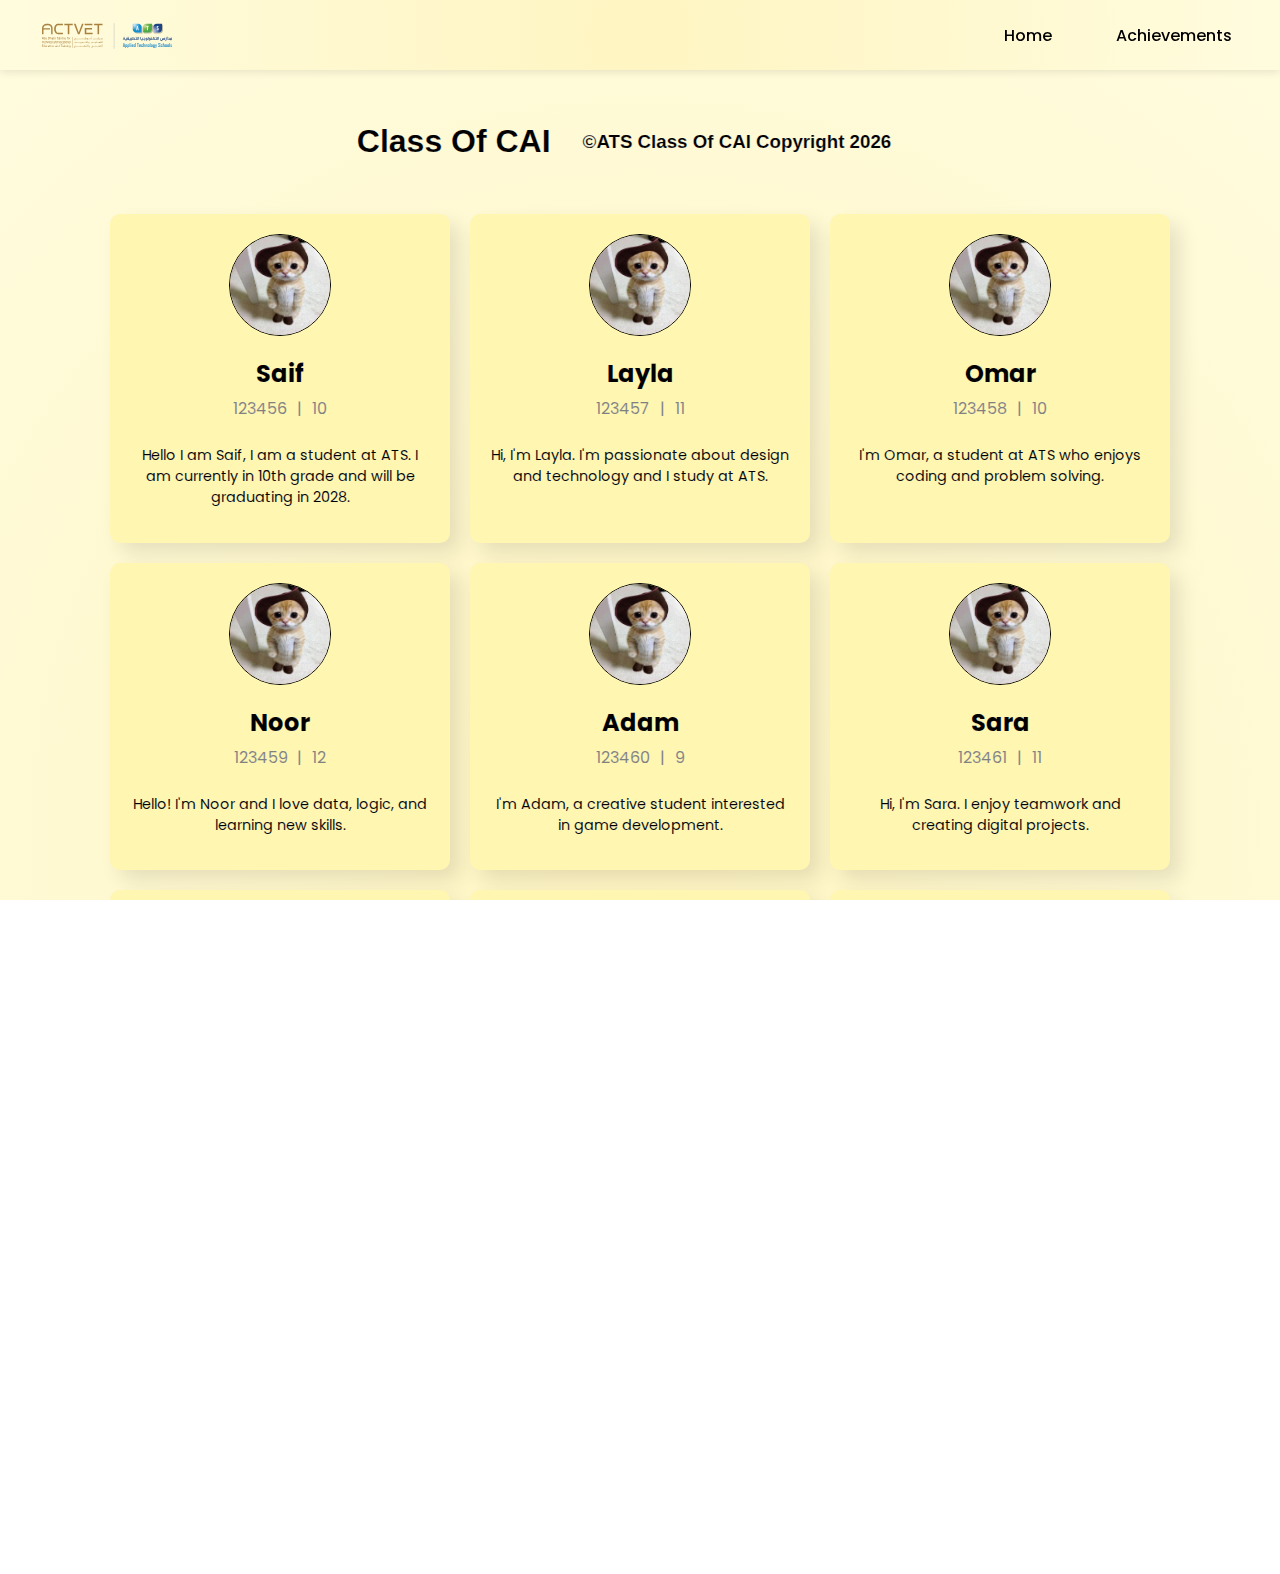
<file: index.html>
<!DOCTYPE html>
<html lang="en">

<head>
    <meta charset="UTF-8">
    <meta name="viewport" content="width=device-width, initial-scale=1.0">
    <title>Class Of CAI</title>
    <link rel="stylesheet" href="styles.css">
    <link rel="preconnect" href="https://fonts.googleapis.com">
<link rel="preconnect" href="https://fonts.gstatic.com" crossorigin>
<link href="https://fonts.googleapis.com/css2?family=Poppins:ital,wght@0,100;0,200;0,300;0,400;0,500;0,600;0,700;0,800;0,900;1,100;1,200;1,300;1,400;1,500;1,600;1,700;1,800;1,900&display=swap" rel="stylesheet">
</head>

<body>
    <nav class="navbar">
        <div class="nav-container">
            <img class="nav-logo" src="ACTVET-ATS-Logos.svg" alt="logo of the school">
            <div class="nav-menu">
                <a href="index.html" class="nav-link">Home</a>
                <a href="achievements.html" class="nav-link">Achievements</a>
            </div>
        </div>
    </nav>

    <div class="container">
        <div class="header">
            <h1 class="header-title">Class Of CAI</h1>
            <h3 class="copyright">©ATS Class Of CAI Copyright 2026</h3>
        </div>
        <div class="students-container" id="student-container">

        </div>
        <div class="footer">
            <button class="achievment button">cat cat cat cat cat cat cat cat</button>
        </div>

        <script src="script.js"></script>
</body>

</html>
</file>
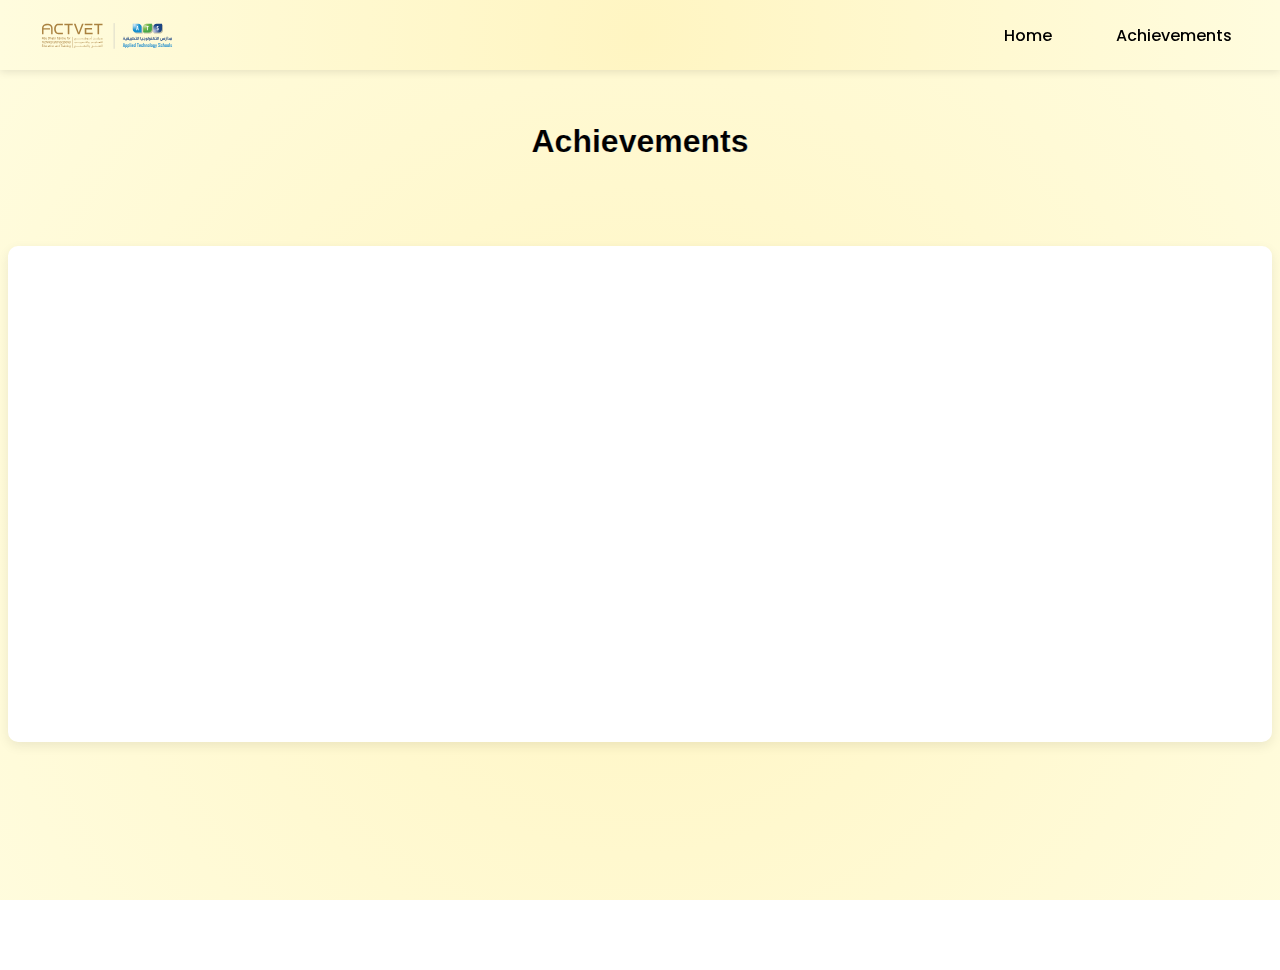
<file: achievements.html>
<!DOCTYPE html>
<html lang="en">

<head>
    <meta charset="UTF-8">
    <meta name="viewport" content="width=device-width, initial-scale=1.0">
    <title>Achievements - Class Of CAI</title>
    <link rel="stylesheet" href="styles.css">
    <link rel="preconnect" href="https://fonts.googleapis.com">
    <link rel="preconnect" href="https://fonts.gstatic.com" crossorigin>
    <link href="https://fonts.googleapis.com/css2?family=Poppins:ital,wght@0,100;0,200;0,300;0,400;0,500;0,600;0,700;0,800;0,900;1,100;1,200;1,300;1,400;1,500;1,600;1,700;1,800;1,900&display=swap" rel="stylesheet">
</head>

<body>
    <nav class="navbar">
        <div class="nav-container">
            <img class="nav-logo" src="ACTVET-ATS-Logos.svg" alt="logo of the school">
            <div class="nav-menu">
                <a href="index.html" class="nav-link">Home</a>
                <a href="achievements.html" class="nav-link">Achievements</a>
            </div>
        </div>
    </nav>

    <div class="container">
        <div class="header">
            <h1 class="header-title">Achievements</h1>
        </div>
        <div class="achievements-content">
        </div>
    </div>

</body>

</html>
</file>
<file: styles.css>
html, body {
    margin: 0;
    padding: 0;
    height: 100%;
    overflow-x: hidden;
}

.navbar {
    background: radial-gradient(circle, rgba(255, 245, 194, 1) 0%, rgba(255, 252, 222, 1) 100%);
    box-shadow: 0 2px 8px rgba(0, 0, 0, 0.1);
    position: sticky;
    top: 0;
    z-index: 100;
}

.nav-container {
    max-width: 1400px;
    margin: 0 auto;
    display: flex;
    justify-content: space-between;
    align-items: center;
    padding: 0 2rem;
    height: 70px;
}

.nav-logo {
    width: 150px;
    height: 40px;
    transition: transform 0.3s ease;
}

.nav-logo:hover {
    transform: scale(1.05);
}

.nav-menu {
    display: flex;
    gap: 2rem;
    align-items: center;
}

.nav-link {
    color: rgb(0, 0, 0);
    text-decoration: none;
    font-family: poppins;
    font-weight: 500;
    font-size: 1rem;
    padding: 0.5rem 1rem;
    border-radius: 5px;
    transition: all 0.3s ease-in-out;
    position: relative;
}

.nav-link:hover {
    background-color: rgb(176, 166, 132);
    color: white;
    transform: translateY(-2px);
}

.container{
    display: flex;
    flex-direction: column;
    align-items: center;
    width: 100%;
    min-height: 100vh;
    background: #fff5c2;
    background: radial-gradient(circle, rgba(255, 245, 194, 1) 0%, rgba(255, 252, 222, 1) 100%);
}

.header{
    display: flex;
    justify-content: center;
    align-items: center;
    width: 100%;
    padding: 2rem;
    gap: 2rem;
}

.body{
    align-items: left;
    flex-direction: row;
    justify-content: space-between;
    width: 100%;
    padding: 1px;
}

.footer{
    display: none;
}

.students-container {
    max-width: 1200px;
    margin: 0 auto;
    display: flex;
    flex-wrap: wrap;
    justify-content: center;
    gap: 20px;
    padding-bottom: 3rem;
}

.card {
    background-color: rgb(255, 246, 177);
    border-radius: 10px;
    box-shadow: 10px 10px 20px rgba(0, 0, 0, 0.1);
    width: 300px;
    display: flex;
    flex-direction: column;
    align-items: center;
    padding: 20px;
    transition: transform 0.3s ease, box-shadow 0.3s ease;
}

.card:hover {
    transform: translateY(-10px);
    box-shadow: 15px 15px 30px rgba(0, 0, 0, 0.2);
}

.student-img{
    width: 100px;
    height: 100px;
    border-radius: 100%;
    border: 1px solid black;
}

.student-details{
    display: flex;
    flex-direction: column;
    align-items: center;
    margin-top: 10px;
}

.student-name{
    font-size: 1.5rem;
    font-weight: bold;
    margin-top: 10px;
}

.student-subtitle {
    font-size: 1rem;
    color: gray;
    margin-top: 5px;
    display: flex;
    flex-direction: row;
    gap: 10px;
}

.student-bio {
    font-size: 0.9rem;
    color: black;
    margin-top: 10px;
    text-align: center;
}

.logo{
    display: none;
}

.copyright{
    color: rgb(0, 0, 0);
    -webkit-text-stroke: 0.2px rgb(227, 226, 226);
    font-family: sans-serif;
    text-align: right;
    padding-right: 2rem;
}


.achievment-button{
    margin: 2rem;
    padding: 10px 20px;
    color: rgb(0, 0, 0);
    font-family: poppins;
    background-color: transparent;
    -webkit-animation: forwards 0.5s ease-out 0s 1 slideInFromLeft;
    transition: all 0.3s ease-in-out;
}

button:hover{
    background-color: rgb(176, 166, 132);
    color: white;
    transition: all 0.3s ease-in-out;
}

.header-title{
    color: rgb(0, 0, 0);
    -webkit-text-stroke: 0.2px rgb(227, 226, 226);
    font-family: sans-serif;
}

.achievements-content {
    width: 100%;
    max-width: 1200px;
    background-color: white;
    border-radius: 10px;
    padding: 3rem 2rem;
    margin: 2rem auto;
    box-shadow: 0 4px 12px rgba(0, 0, 0, 0.08);
    min-height: 400px;
    display: flex;
    align-items: center;
    justify-content: center;
    font-family: poppins;
    color: rgb(100, 100, 100);
    font-size: 1.2rem;
}

.student-details{
    color: rgb(0, 0, 0);
    -webkit-text-stroke: 0.1px rgb(227, 226, 226);
    font-family: poppins;
}
</file>
